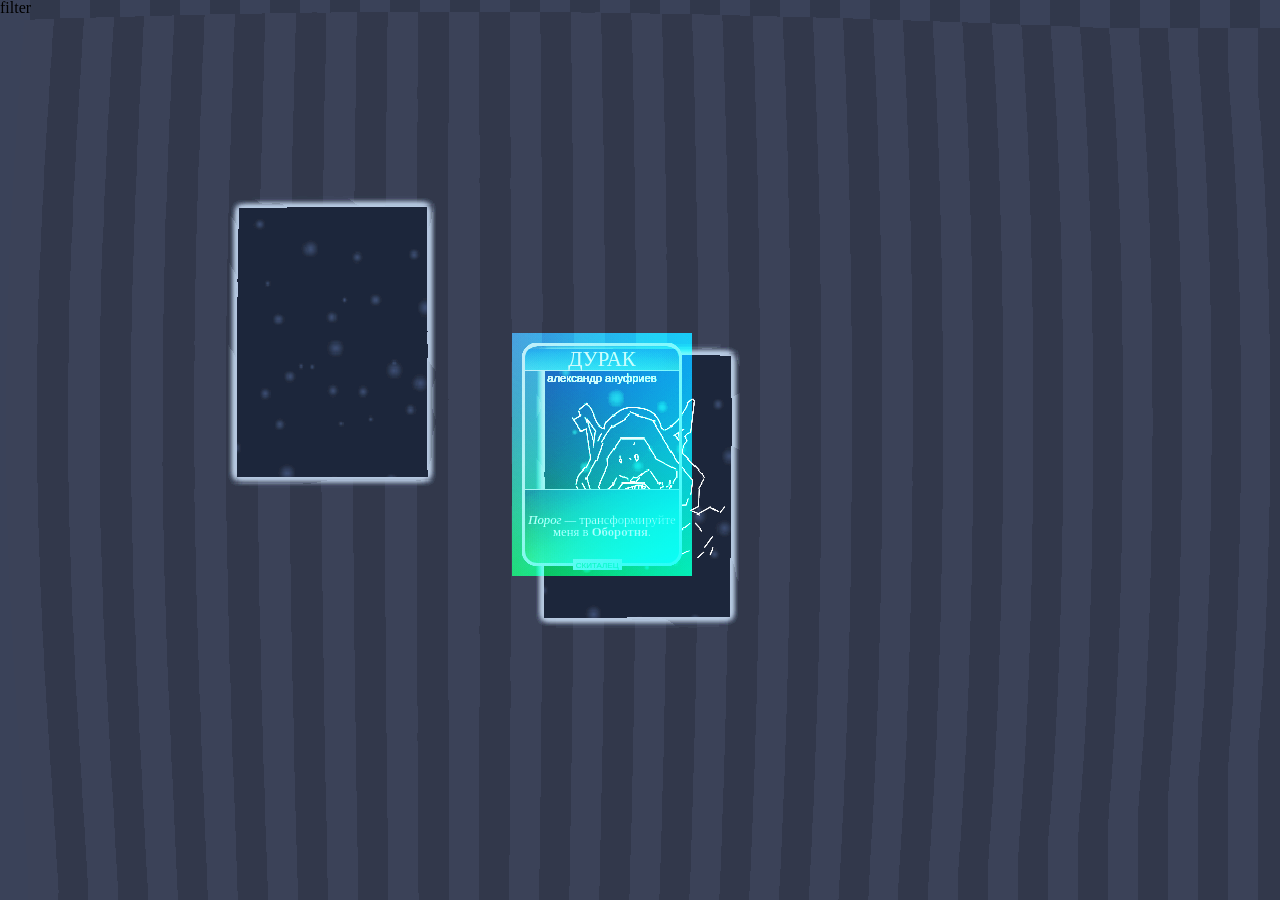
<file: public/poker/index.html>
<!doctype html>
<html lang="ru">
  <head>
    <meta charset="UTF-8" />
    <meta name="viewport" content="width=device-width, initial-scale=1.0" />
    <title>Cultist Cards</title>
    <link rel="stylesheet" href="../src/reset.css" />
    <link rel="stylesheet" href="style.css" />
    <script src="https://ajax.googleapis.com/ajax/libs/jquery/3.7.1/jquery.min.js"></script>
    <script src="custom_elements.js"></script>
    <script src="script.js"></script>
  </head>
  <body>
    <game-zone zone="deck">
      <game-card foil face-down>
        <border-container>
          <figure class="card-title">
            <h1 class="card-title-main">Дурак</h1>
            <figcaption>
              <span class="card-title-second"> Александр Ануфриев </span>
            </figcaption>
          </figure>
          <div class="card-description">
            <div class="card-stats">
              <meter class="fear" max="10" value="5"></meter>
              <meter class="love" max="10" value="2"></meter>
              <meter class="woe" max="10" value="6"></meter>
            </div>
            <div class="card-text">
              <p class="card-ability-paragraph">
                <i>Порог —</i> трансформируйте меня в <b>Оборотня</b>.
              </p>
            </div>
          </div>
        </border-container>
        <span class="card-type"> Скиталец </span>
        <img class="card-image" src="assets/cards/art/alexandr.png" alt="" />
      </game-card>
      <game-card foil face-down>
        <border-container>
          <figure class="card-title">
            <h1 class="card-title-main">Дурак</h1>
            <figcaption>
              <span class="card-title-second"> Александр Ануфриев </span>
            </figcaption>
          </figure>
          <div class="card-description">
            <div class="card-stats">
              <meter class="fear" max="10" value="5"></meter>
              <meter class="love" max="10" value="2"></meter>
              <meter class="woe" max="10" value="6"></meter>
            </div>
            <div class="card-text">
              <p class="card-ability-paragraph">
                <i>Порог —</i> трансформируйте меня в <b>Оборотня</b>.
              </p>
            </div>
          </div>
        </border-container>
        <span class="card-type"> Скиталец </span>
        <img class="card-image" src="assets/cards/art/alexandr.png" alt="" />
      </game-card>
      <game-card foil face-down>
        <border-container>
          <figure class="card-title">
            <h1 class="card-title-main">Дурак</h1>
            <figcaption>
              <span class="card-title-second"> Александр Ануфриев </span>
            </figcaption>
          </figure>
          <div class="card-description">
            <div class="card-stats">
              <meter class="fear" max="10" value="5"></meter>
              <meter class="love" max="10" value="2"></meter>
              <meter class="woe" max="10" value="6"></meter>
            </div>
            <div class="card-text">
              <p class="card-ability-paragraph">
                <i>Порог —</i> трансформируйте меня в <b>Оборотня</b>.
              </p>
            </div>
          </div>
        </border-container>
        <span class="card-type"> Скиталец </span>
        <img class="card-image" src="assets/cards/art/alexandr.png" alt="" />
      </game-card>
      <game-card foil face-down>
        <border-container>
          <figure class="card-title">
            <h1 class="card-title-main">Дурак</h1>
            <figcaption>
              <span class="card-title-second"> Александр Ануфриев </span>
            </figcaption>
          </figure>
          <div class="card-description">
            <div class="card-stats">
              <meter class="fear" max="10" value="5"></meter>
              <meter class="love" max="10" value="2"></meter>
              <meter class="woe" max="10" value="6"></meter>
            </div>
            <div class="card-text">
              <p class="card-ability-paragraph">
                <i>Порог —</i> трансформируйте меня в <b>Оборотня</b>.
              </p>
            </div>
          </div>
        </border-container>
        <span class="card-type"> Скиталец </span>
        <img class="card-image" src="assets/cards/art/alexandr.png" alt="" />
      </game-card>
      <game-card foil face-down>
        <border-container>
          <figure class="card-title">
            <h1 class="card-title-main">Дурак</h1>
            <figcaption>
              <span class="card-title-second"> Александр Ануфриев </span>
            </figcaption>
          </figure>
          <div class="card-description">
            <div class="card-stats">
              <meter class="fear" max="10" value="5"></meter>
              <meter class="love" max="10" value="2"></meter>
              <meter class="woe" max="10" value="6"></meter>
            </div>
            <div class="card-text">
              <p class="card-ability-paragraph">
                <i>Порог —</i> трансформируйте меня в <b>Оборотня</b>.
              </p>
            </div>
          </div>
        </border-container>
        <span class="card-type"> Скиталец </span>
        <img class="card-image" src="assets/cards/art/alexandr.png" alt="" />
      </game-card>
      <game-card foil face-down>
        <border-container>
          <figure class="card-title">
            <h1 class="card-title-main">Дурак</h1>
            <figcaption>
              <span class="card-title-second"> Александр Ануфриев </span>
            </figcaption>
          </figure>
          <div class="card-description">
            <div class="card-stats">
              <meter class="fear" max="10" value="5"></meter>
              <meter class="love" max="10" value="2"></meter>
              <meter class="woe" max="10" value="6"></meter>
            </div>
            <div class="card-text">
              <p class="card-ability-paragraph">
                <i>Порог —</i> трансформируйте меня в <b>Оборотня</b>.
              </p>
            </div>
          </div>
        </border-container>
        <span class="card-type"> Скиталец </span>
        <img class="card-image" src="assets/cards/art/alexandr.png" alt="" />
      </game-card>
      <game-card foil face-down>
        <border-container>
          <figure class="card-title">
            <h1 class="card-title-main">Дурак</h1>
            <figcaption>
              <span class="card-title-second"> Александр Ануфриев </span>
            </figcaption>
          </figure>
          <div class="card-description">
            <div class="card-stats">
              <meter class="fear" max="10" value="5"></meter>
              <meter class="love" max="10" value="2"></meter>
              <meter class="woe" max="10" value="6"></meter>
            </div>
            <div class="card-text">
              <p class="card-ability-paragraph">
                <i>Порог —</i> трансформируйте меня в <b>Оборотня</b>.
              </p>
            </div>
          </div>
        </border-container>
        <span class="card-type"> Скиталец </span>
        <img class="card-image" src="assets/cards/art/alexandr.png" alt="" />
      </game-card>
    </game-zone>

    <game-zone zone="hand">
      <game-card foil>
        <border-container>
          <figure class="card-title">
            <h1 class="card-title-main">Дурак</h1>
            <figcaption>
              <span class="card-title-second"> Александр Ануфриев </span>
            </figcaption>
          </figure>
          <div class="card-description">
            <div class="card-stats">
              <meter class="fear" max="10" value="5"></meter>
              <meter class="love" max="10" value="2"></meter>
              <meter class="woe" max="10" value="6"></meter>
            </div>
            <div class="card-text">
              <p class="card-ability-paragraph">
                <i>Порог —</i> трансформируйте меня в <b>Оборотня</b>.
              </p>
            </div>
          </div>
        </border-container>
        <span class="card-type"> Скиталец </span>
        <img class="card-image" src="assets/cards/art/alexandr.png" alt="" />
      </game-card>
      <game-card foil>
        <border-container>
          <figure class="card-title">
            <h1 class="card-title-main">Дурак</h1>
            <figcaption>
              <span class="card-title-second"> Александр Ануфриев </span>
            </figcaption>
          </figure>
          <div class="card-description">
            <div class="card-stats">
              <meter class="fear" max="10" value="5"></meter>
              <meter class="love" max="10" value="2"></meter>
              <meter class="woe" max="10" value="6"></meter>
            </div>
            <div class="card-text">
              <p class="card-ability-paragraph">
                <i>Порог —</i> трансформируйте меня в <b>Оборотня</b>.
              </p>
            </div>
          </div>
        </border-container>
        <span class="card-type"> Скиталец </span>
        <img class="card-image" src="assets/cards/art/alexandr.png" alt="" />
      </game-card>
      <game-card>
        <border-container>
          <figure class="card-title">
            <h1 class="card-title-main">Дурак</h1>
            <figcaption>
              <span class="card-title-second"> Александр Ануфриев </span>
            </figcaption>
          </figure>
          <div class="card-description">
            <div class="card-stats">
              <meter class="fear" max="10" value="5"></meter>
              <meter class="love" max="10" value="2"></meter>
              <meter class="woe" max="10" value="6"></meter>
            </div>
            <div class="card-text">
              <p class="card-ability-paragraph">
                <i>Порог —</i> трансформируйте меня в <b>Оборотня</b>.
              </p>
            </div>
          </div>
        </border-container>
        <span class="card-type"> Скиталец </span>
        <img class="card-image" src="assets/cards/art/alexandr.png" alt="" />
      </game-card>
      <game-card>
        <border-container>
          <figure class="card-title">
            <h1 class="card-title-main">Дурак</h1>
            <figcaption>
              <span class="card-title-second"> Александр Ануфриев </span>
            </figcaption>
          </figure>
          <div class="card-description">
            <div class="card-stats">
              <meter class="fear" max="10" value="5"></meter>
              <meter class="love" max="10" value="2"></meter>
              <meter class="woe" max="10" value="6"></meter>
            </div>
            <div class="card-text">
              <p class="card-ability-paragraph">
                <i>Порог —</i> трансформируйте меня в <b>Оборотня</b>.
              </p>
            </div>
          </div>
        </border-container>
        <span class="card-type"> Скиталец </span>
        <img class="card-image" src="assets/cards/art/alexandr.png" alt="" />
      </game-card>
      <game-card foil>
        <border-container>
          <figure class="card-title">
            <h1 class="card-title-main">Дурак</h1>
            <figcaption>
              <span class="card-title-second"> Александр Ануфриев </span>
            </figcaption>
          </figure>
          <div class="card-description">
            <div class="card-stats">
              <meter class="fear" max="10" value="5"></meter>
              <meter class="love" max="10" value="2"></meter>
              <meter class="woe" max="10" value="6"></meter>
            </div>
            <div class="card-text">
              <p class="card-ability-paragraph">
                <i>Порог —</i> трансформируйте меня в <b>Оборотня</b>.
              </p>
            </div>
          </div>
        </border-container>
        <span class="card-type"> Скиталец </span>
        <img class="card-image" src="assets/cards/art/alexandr.png" alt="" />
      </game-card>
      <game-card>
        <border-container>
          <figure class="card-title">
            <h1 class="card-title-main">Дурак</h1>
            <figcaption>
              <span class="card-title-second"> Александр Ануфриев </span>
            </figcaption>
          </figure>
          <div class="card-description">
            <div class="card-stats">
              <meter class="fear" max="10" value="5"></meter>
              <meter class="love" max="10" value="2"></meter>
              <meter class="woe" max="10" value="6"></meter>
            </div>
            <div class="card-text">
              <p class="card-ability-paragraph">
                <i>Порог —</i> трансформируйте меня в <b>Оборотня</b>.
              </p>
            </div>
          </div>
        </border-container>
        <span class="card-type"> Скиталец </span>
        <img class="card-image" src="assets/cards/art/alexandr.png" alt="" />
      </game-card>
      <game-card foil>
        <border-container>
          <figure class="card-title">
            <h1 class="card-title-main">Дурак</h1>
            <figcaption>
              <span class="card-title-second"> Александр Ануфриев </span>
            </figcaption>
          </figure>
          <div class="card-description">
            <div class="card-stats">
              <meter class="fear" max="10" value="5"></meter>
              <meter class="love" max="10" value="2"></meter>
              <meter class="woe" max="10" value="6"></meter>
            </div>
            <div class="card-text">
              <p class="card-ability-paragraph">
                <i>Порог —</i> трансформируйте меня в <b>Оборотня</b>.
              </p>
            </div>
          </div>
        </border-container>
        <span class="card-type"> Скиталец </span>
        <img class="card-image" src="assets/cards/art/alexandr.png" alt="" />
      </game-card>
      <game-card>
        <border-container>
          <figure class="card-title">
            <h1 class="card-title-main">Дурак</h1>
            <figcaption>
              <span class="card-title-second"> Александр Ануфриев </span>
            </figcaption>
          </figure>
          <div class="card-description">
            <div class="card-stats">
              <meter class="fear" max="10" value="5"></meter>
              <meter class="love" max="10" value="2"></meter>
              <meter class="woe" max="10" value="6"></meter>
            </div>
            <div class="card-text">
              <p class="card-ability-paragraph">
                <i>Порог —</i> трансформируйте меня в <b>Оборотня</b>.
              </p>
            </div>
          </div>
        </border-container>
        <span class="card-type"> Скиталец </span>
        <img class="card-image" src="assets/cards/art/alexandr.png" alt="" />
      </game-card>
    </game-zone>
  </body>
</html>
</file>
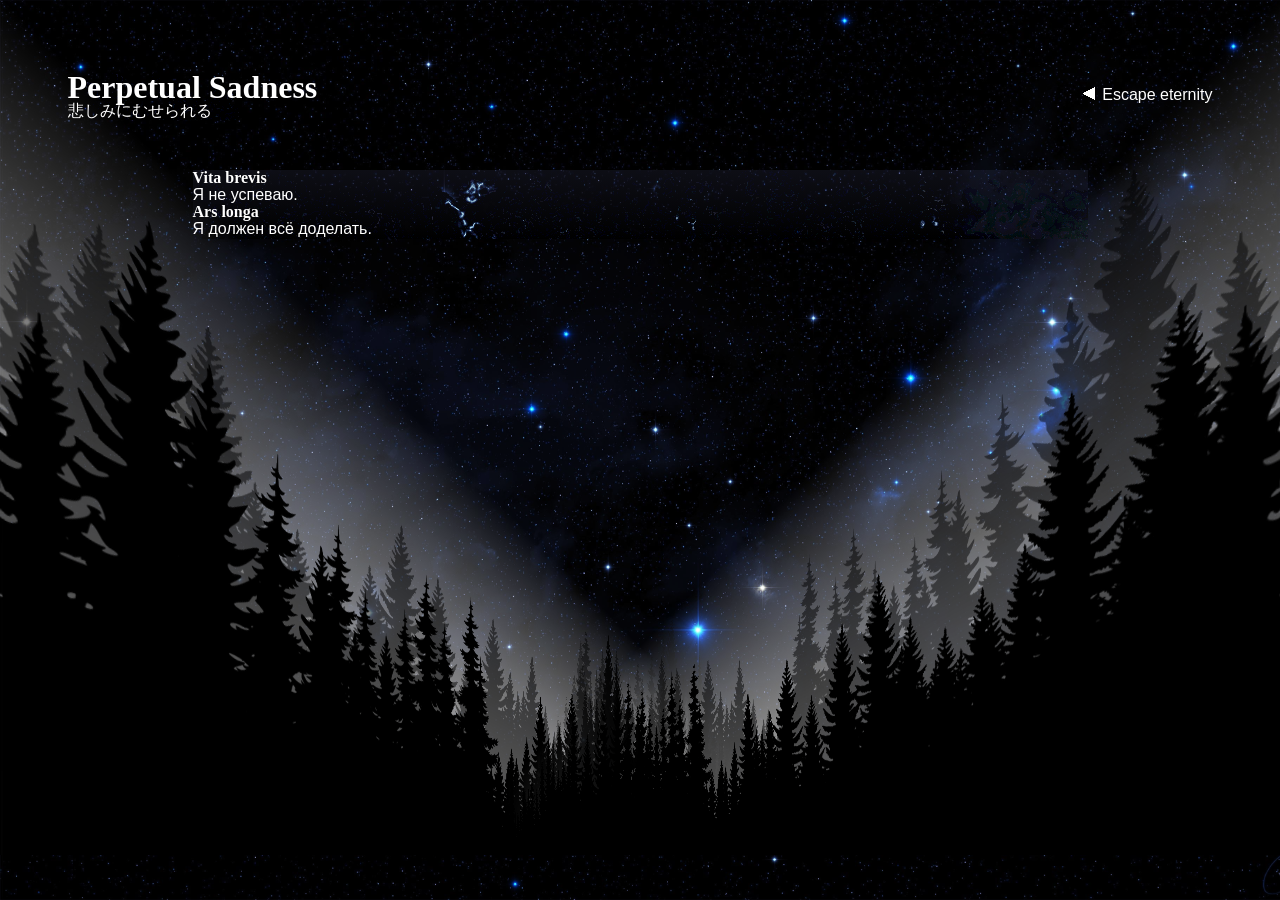
<file: public/perpetual-sadness.html>
<!doctype html>
<html lang="en">
  <head>
    <meta charset="UTF-8" />
    <meta name="viewport" content="width=device-width, initial-scale=1.0" />
    <title>Document</title>

    <link rel="stylesheet" href="styles/reset.css" />
    <link rel="stylesheet" href="styles/style.css" />
    <link rel="stylesheet" href="styles/perpetual.css" />
    <link rel="stylesheet" href="styles/mainpage.css" />
    <script src="https://ajax.googleapis.com/ajax/libs/jquery/3.7.1/jquery.min.js"></script>
    <script src="scripts/main.js"></script>
  </head>

  <body>
    <div class="forest" id="left"></div>
    <div class="forest" id="right"></div>

    <header>
      <figure>
        <h1>Perpetual Sadness</h1>
        <figcaption>
          <p>悲しみにむせられる</p>
        </figcaption>
      </figure>
      <a href="index.html"> ⯇ Escape eternity </a>
    </header>
    <main>
      <article class="glass">
        <section>
          <h1>Vita brevis</h1>
          <p>Я не успеваю.</p>
          <h2>Ars longa</h2>
          <p>Я должен всё доделать.</p>
        </section>
      </article>
    </main>

    <svg
      width="1000"
      height="500"
      style="position: absolute; visibility: hidden; pointer-events: none"
    >
      <!-- Define the filter -->
      <defs>
        <filter
          id="psychedelic-sharp"
          x="-50%"
          y="-50%"
          width="200%"
          height="200%"
        >
          <feTile in="SourceGraphic" result="tiled" />
          <feGaussianBlur
            in="tiled"
            stdDeviation="1"
            result="slightly-blurred"
          />
          <feTurbulence
            baseFrequency="0.03"
            numOctaves="3"
            seed="42"
            result="turbulence"
          />
          <feDisplacementMap
            in="slightly-blurred"
            in2="turbulence"
            scale="100"
            xChannelSelector="R"
            yChannelSelector="G"
            result="displaced"
          />
          <feColorMatrix in="displaced" type="screen" values="2" />
        </filter>
      </defs>
    </svg>
  </body>
</html>
</file>
<file: public/poker/style.css>
*, ::before, ::after {
    box-sizing: border-box;
}

i, em {
    font-style: italic;
}

b {
    font-weight: bold;
}


:root{
    --font-base: Cambria, Georgia, 'Times New Roman', serif;
    --font-card-title: Merriweather, 'Certa Serif', serif;
    --font-card-text: Vollkorn, 'Palatino Linotype', serif;
    --font-card-detail: 'Certa Sans', sans-serif;
    font-family: var(--font-base);

    --card-perspective: 800px;
    --card-size: 1;
    --card-width-base: 180px;
    --card-heigt-base: calc(var(--card-width-base) * 1.35 );
    --card-width: calc(var(--card-width-base) * var(--card-size));
    --card-heigt: calc(var(--card-heigt-base) * var(--card-size));
    --card-width-inner: calc( var(--card-width) - (var(--card-border-margin) * 2));
    --card-height-inner: calc( var(--card-heigt) - (var(--card-border-margin) * 2));

    --card-color: #1f283b;
    --card-color-detail: #b8cae2;
    --card-color-type: color-mix(in oklab,
        var(--card-color-detail),
        black
    );
    --card-color-text: #ddebee;

    --card-border-margin: 10px;
    --card-border-padding: 3px;
    --card-border-size: 3px;
    --card-border-color: var(--card-color-detail);
    --card-border-radius: 15px;

    --card-text-align: center;
    --card-title-align: var(--card-text-align);
    --card-textbox-align: var(--card-text-align);
    --card-text-size-base: 14px;
    --card-text-size: calc(var(--card-text-size-base) * var(--card-size));
    --card-title-size: calc(var(--card-text-size) * 1.5);
    --card-textbox-text-size: calc(var(--card-text-size) / 1.1);
    --card-text-small: calc(var(--card-text-size) / 1.25);
    --card-text-color: var(--card-color-detail);

    --card-textbox-height: calc(var(--card-height-inner) / 3);
    --card-textbox-padding: 4px;
    --card-type-height: var(--card-text-small);

}

body {
    width: 100vw;
    height: 100vh;
    overflow: hidden;

    background-color: #31384b;
    --clr: #3a4259;
    background-image: repeating-linear-gradient(90deg, var(--clr) 15px, var(--clr) 30px, transparent 30px, transparent 60px, var(--clr) 60px, var(--clr) 75px);
    
    &::before{
        content: "filter";
        display: block;
        width: 100vw;
        height: 100vh;
        position: fixed;
        
        backdrop-filter: url(assets/filters.svg#TvScreenFilter);
        z-index: 2;
        pointer-events: none;

    }
}

/* += Zones =+ */

game-zone{
    position: relative;


    &[zone="deck"] {
        --card-gap: 3px;

        display: flex;
        flex-flow: column nowrap;
        left: 220px;
        top: 200px;

        & > game-card{
            position: absolute;
            top: calc(sibling-index() * var(--card-gap) * -1);
            left: calc(sibling-index() * var(--card-gap) * 0.1);
            
            z-index: calc(sibling-index() + 1);
            
            --total: sibling-count();
            --indx: sibling-index();
            --apply: calc((var(--indx) / var(--total)) - 1);

            &:nth-child(3n + 1)  {
                transform: rotateZ(calc(7deg * var(--apply)));
            }
            &:nth-child(5n + 1)  {
                transform: rotateZ(calc(-5deg * var(--apply)));

            }
            &:nth-child(7n + 1)  {
                transform: rotateZ(calc(-7deg * var(--apply)));

            }
            &:nth-child(11n + 1) {
                transform: rotateZ(calc(5deg * var(--apply)));

            }
            
        }
    }

    &[zone="hand"] {
        --fan-radius: 300px;
        --card-rotation: 100deg;
        
        position: relative;
        display: flex;
        margin-top: 45%;
        margin-left: 40%;

        & > game-card {
          --total: sibling-count();
          --indx: sibling-index();
          --center-card-indx: calc((var(--total) + 1) / 2);
          
          --pos: calc((var(--indx) - var(--center-card-indx)) / var(--total));
          --rotate: calc(var(--pos) * var(--card-rotation));
          
          --angle: calc(var(--rotate) * (pi / 180));
          --x-pos: calc(sin(var(--angle)) * var(--fan-radius));
          
          transform: 
            translateX(var(--x-pos))
            rotateZ(var(--rotate));
          transform-origin: center bottom;
          
          position: absolute;
          bottom: 0;
          z-index: var(--idx);
          transition: transform 0.3s ease;
        }
      }
}



/* += Cards =+ */

game-card {
    --rotateX: 0deg;
    --rotateY: 0deg;
    --translateZ: 0px;
    transform: 
        perspective(var(--card-perspective)) 
        rotateX(var(--rotateX)) 
        rotateY(var(--rotateY))
        translateZ(var(--translateZ))
    ;



    display: flex;
    overflow: hidden;
    width: var(--card-width);
    height: var(--card-heigt);
    position: relative;

    text-align: var(--card-text-align);
    font-family: var(--font-card-text);
    font-size: var(--card-text-size);
    color: var(--card-color-text);

    background-image: url(assets/cards/stars.png);
    background-blend-mode: overlay;
    background-color: var(--card-color);

    box-shadow: 0px 0px 7px 0px var(--card-color-detail);

    border-container {
        z-index: 2;
        display: flex;
        flex-flow: column nowrap;
        position: relative;
        align-items: center;
        justify-content: space-between;

        width: var(--card-width-inner);
        height: var(--card-height-inner);
        margin: var(--card-border-margin);
        padding: var(--card-border-padding);

        border: solid var(--card-border-color) var(--card-border-size);
        corner-shape: scoop;
        border-radius: var(--card-border-radius);
        overflow: hidden;

        .card-title{
            z-index: 2;
            text-align: var(--card-title-align);
            width: var(--card-width-inner);

            .card-title-main {
                font-size: var(--card-title-size);
                font-family: var(--font-card-title);
                text-transform: uppercase;
                border-block-end: var(--card-border-color) calc(var(--card-border-size) / 2) solid;

                background-image: linear-gradient(-183deg, #0b175387, transparent), linear-gradient(-218deg, #4082d15e, transparent), linear-gradient(-152deg, #633d226e, transparent), linear-gradient(-318deg, #69c8ff57, transparent);
                border-block-start: var(--card-border-color) var(--textbox-border-size) solid;
                width: 100%;
            }

            .card-title-second {
                font-size: var(--card-text-small);
                font-family: var(--font-card-detail);
                text-transform: lowercase;
                width: 100%;
            }
        }

        .card-description {
            z-index: 3;
            margin-block-start: auto;
            text-align: var(--card-textbox-align);
            font-size: var(--card-text-size);
            font-family: var(--font-card-text);

            width: var(--card-width-inner);
            height: var(--card-textbox-height);
            margin-block-end: -3px;
            --meter-height: 0px;

            .card-stats {
                --stats-number: 3;
                --stats-width: var(--card-width-inner);

                display: flex;
                flex-flow: row nowrap;
                width: var(--stats-width);

                meter{
                    width: round(down, calc(var(--stats-width) / var(--stats-number)), 1px);
                    -webkit-appearance: none;
                    height: var(--meter-height);

                    &::-webkit-meter-bar{
                        height: var(--meter-height);
                    }
                }

                .fear {
                    
                }

                .love {
                    
                }

                .woe {
                    
                }

            }

            .card-text {
                --textbox-border-size: calc(var(--card-border-size) / 2);
                font-size: var(--card-textbox-text-size);

                --first-clr: ;
                --second-clr: ;
                --third-clr: ;
                --fourth-clr: ;
                background-image: linear-gradient(183deg, #0b175387, transparent), linear-gradient(218deg, #4082d15e, transparent), linear-gradient(152deg, #633d226e, transparent), linear-gradient(318deg, #69c8ff57, transparent);
                border-block-start: var(--card-border-color) var(--textbox-border-size) solid;

                height: calc(var(--card-textbox-height) - var(--meter-height));
                display: flex;
                flex-flow: column nowrap;
                justify-content: space-around;
                align-items: center;
                
                padding-inline: var(--card-textbox-padding);
                padding-block: calc(var(--card-textbox-padding) / 2 - var(--textbox-border-size));

                .card-ability-paragraph {
                    margin-inline: auto;
                    margin-block: auto;
                    height: fit-content;
                    word-wrap: break-word;
                    word-break: normal;
                    hyphens: auto;
                }
            }
        }

    
    }
    
    
    .card-type {
        z-index: 4;
        text-align: center;
        font-size: var(--card-text-small);
        font-family: var(--font-card-detail);
        height: var(--card-type-height);
        line-height: calc(var(--card-type-height) / 2);
        display: block;
        color: var(--card-color-type);

        padding: var(--typeline-padding);
        background-color: var(--card-border-color);
        font-variant: small-caps;
        text-transform: lowercase;

        

        --typeline-padding: 3px;
        --position-bottom: calc( var(--card-border-margin) * 0.6 );
        --position-left: calc( var(--card-heigt) / 4 );
        position: absolute;
        bottom: var(--position-bottom);
        left: var(--position-left);
    }

    .card-image {
        display: block;
        position: absolute;
        width: var(--card-width);
        height: var(--card-heigt);
        mix-blend-mode: normal;

        z-index: 1;
        
    }


    --card-edition: none;
    --card-ed-foreground: none;
    --card-ed-fg-size-x: 150%;
    --card-ed-fg-size-y: 150%;
    --card-ed-fg-pos-x: 100%;
    --card-ed-fg-pos-y: 100%;

    &::before{
        content: "foil";
        font-size: 0;
        display: block;
        width: 100%;
        height: 100%;
        position: absolute;
        z-index: 10;

        background-image: var(--card-ed-foreground);
        background-size: var(--card-ed-fg-size-x) var(--card-ed-fg-size-y);
        background-position: var(--card-ed-fg-pos-x) var(--card-ed-fg-pos-y);
        mix-blend-mode: overlay;

        
        transition: 0.1s;
        

    }
    &:hover{
        cursor: grab;
        --card-color-detail: rgb(248, 187, 108);
        --card-border-color: var(--card-color-detail);
        
        --card-color: #312821;
        --card-color-type: color-mix(in oklab,
            var(--card-color-detail),
            black
        );
        --card-color-text: #fcf2d9;
    }


    &:not([face-down]){
        /* Card Editions */
        &[foil] {
            --card-edition: foil;
            --card-ed-foreground: linear-gradient(217deg, #60bfff, transparent), linear-gradient(127deg, #fd4b4b, transparent), linear-gradient(336deg, #38ec7d, transparent);
            --card-ed-fg-size-x: 200%;
            --card-ed-fg-size-y: 200%;
        }
    }

    &[face-down] {
        > * {visibility: hidden;}
    }
}
</file>
<file: public/styles/style.css>
@import url("reset.css");
@import url("https://fonts.cdnfonts.com/css/certa-sans");
@import url(https://db.onlinewebfonts.com/c/7cd0349574373d9bf4f57f07d895f63d?family=Certa+Serif);

* {
  box-sizing: border-box;
  font-size: clamp(var(--min-text-size), 1em, var(--max-text-size));
}

:root {
  --setting-reduced-transparency: false;

  --clr-accent: #f36273;
  --clr-main: #f7e293;
  --clr-comp: #1dbee8;
  --clr-aux: #fdb078;
  --clr-tool: #00a289;
  --clr-text: #0a0a0a;

  --body-bg-img: url(../assets/background.jpg);
  --bg-plain-color: #fff9d2;

  --font-regular-sans:
    "Certa Sans", "SCE-PS3 Rodin LATIN", "Bleeker Rus (Fixed)",
    "PF DinText Pro", Helvetica, Arial, sans-serif;
  --font-regular-serif:
    "Tagesschrift Cyrillic", "VC Honey", "Book Antiqua", "Times New Roman",
    serif;
  --font-heading-sans: "SCE-PS3 Rodin LATIN", sans-serif;
  --font-heading-serif: "Certa Serif", "Academy.kz", serif;
  --font-heading-small: "ClickClack (RUS BY hidsky41)", sans-serif;
  --font-fancy: "Monotype Corsiva", "Palatino Linotype", "Constantia", cursive;

  /*
    background-color: rgb(22, 22, 22);
    color: #eaeaea;
    */

  --vp-width: 100dvw;
  width: var(--vp-width);
  max-width: 100%;
  min-height: 100vh;

  --body-width: 100%;
  --body-padding: 45px;

  --body-padding-block: calc(
    var(--body-padding, 25px) * var(--body-padding-mult, 1)
  );
  --body-padding-inline: calc(
    var(--body-padding, 25px) * var(--body-padding-mult, 1) * 1.5
  );

  --basic-hf-heigt: 100px;
  --header-height: var(--basic-hf-heigt);
  --footer-height: calc(var(--basic-hf-heigt) + 75px);

  --aside-width: 280px;
  --aside-height: 250px;

  --max-text-size: 128px;
  --min-text-size: 6px;

  --main-sect-padding: 15px;
  --main-margin-base: 25px;
  --main-gap: calc(var(--main-margin-base) / 1.05);

  --p-max-width: 65ch;

  --timeline-gap: 13px;
  --timeline-links-gap-base: 6px;
  --timeline-links-gap-inline: var(--timeline-links-gap-base);
  --timeline-links-gap-block: calc(var(--timeline-links-gap-base) * 1.2);

  --frosted-glass: url('data:image/svg+xml,%3Csvg xmlns="http://www.w3.org/2000/svg" width="16384" height="16384" aria-hidden="true" class="svg-filter" hidden=""%3E%3Cfilter id="filter-frosted-glass" color-interpolation-filters="linearRGB" filterUnits="objectBoundingBox" primitiveUnits="userSpaceOnUse"%3E%3CfeTurbulence type="turbulence" baseFrequency="0.056 0.09" numOctaves="3" seed="10" stitchTiles="stitch" x="0%25" y="0%25" width="120%25" height="120%25" result="turbulence"%3E%3C/feTurbulence%3E%3CfeTurbulence type="turbulence" baseFrequency="0.06 0.119" numOctaves="2" seed="7" stitchTiles="stitch" x="0%25" y="0%25" width="100%25" height="100%25" result="turbulence1"%3E%3C/feTurbulence%3E%3CfeDisplacementMap in="turbulence1" in2="turbulence" scale="25" xChannelSelector="R" yChannelSelector="B" x="0%25" y="0%25" width="100%25" height="100%25" result="displacementMap"%3E%3C/feDisplacementMap%3E%3CfeDisplacementMap in="SourceGraphic" in2="displacementMap" scale="12" xChannelSelector="R" yChannelSelector="G" x="0%25" y="0%25" width="100%25" height="100%25" result="displacementMap1"%3E%3C/feDisplacementMap%3E%3CfeDisplacementMap in="displacementMap" in2="displacementMap1" scale="15" xChannelSelector="B" yChannelSelector="R" x="0%25" y="0%25" width="100%25" height="100%25" result="displacementMap2"%3E%3C/feDisplacementMap%3E%3CfeDisplacementMap in="SourceGraphic" in2="displacementMap2" scale="20" xChannelSelector="B" yChannelSelector="B" x="0%25" y="0%25" width="100%25" height="100%25" result="displacementMap3"%3E%3C/feDisplacementMap%3E%3C/filter%3E%3C/svg%3E#filter-frosted-glass');
}

/* Mobile */
@media (max-aspect-ratio: 3/4) or ((min-aspect-ratio: 3/4) and (max-aspect-ratio: 1/1)) {
  :root {
    --mobile: true;
    --desktop: false;
    --widescreen: false;

    --body-template-areas: "HEAD" "MAIN" "ASIDE" "FOOT";
    --timeline-flow: row nowrap;
    --timeline-overflow-x: scroll;
    --body-padding-mult: 0;

    /* FIX: Changed fixed heights to auto so the grid expands when header wraps */
    --body-template-rows: auto minmax(0, 1fr) var(--aside-height) auto;
    --body-template-columns: 1fr;

    --main-width: calc(var(--vp-width) - (var(--body-padding-inline) * 2));
    /* FIX: Changed to auto to prevent calc() errors when header-height is auto */
    --main-height: auto;

    --main-margin-base: 0px;
    --main-margin-block: var(--main-margin-base);
    --main-margin-inline: calc(var(--main-margin-base) * 5);

    --aside-negative-margin: 0;
  }

  /* FIX: Prevent horizontal overflow by allowing header and nav to wrap */
  header {
    flex-flow: row wrap !important;
    justify-content: center !important;
    gap: 1rem;
  }

  header > a {
    width: 100%;
    text-align: center;
    justify-content: center;
  }

  header nav {
    width: 100% !important;
    margin-inline: 0 !important;
  }

  header nav > ul {
    flex-flow: row wrap !important;
    justify-content: center !important;
    gap: 0.5rem;
  }

  header nav > ul li {
    /* Remove rotation on mobile to prevent overlap and save vertical space */
    transform: none !important;
    margin: 0;
  }
}

/* Desktop */
@media ((min-aspect-ratio: 1/1) and (max-aspect-ratio: 4/3)) or (min-aspect-ratio: 4/3) {
  :root {
    --mobile: false;
    --desktop: true;
    --widescreen: false;

    --body-template-areas: "HEAD ASIDE" "MAIN ASIDE" "MAIN FOOT";
    --timeline-flow: column nowrap;
    --timeline-overflow-x: unset;
    --body-padding-mult: 1;
    --body-template-rows: var(--header-height)
      minmax(var(--main-height), max-content) var(--footer-height);
    --body-template-columns: var(--main-width) var(--aside-width);

    --aside-height: 100vh;
    --main-width: calc(
      var(--vp-width) - (var(--body-padding-inline) * 2) - var(--aside-width)
    );
    --main-height: calc(
      100dvh - var(--header-height) - var(--body-padding-block) -
        var(--footer-height)
    );

    --main-margin-block: var(--main-margin-base);
    --main-margin-inline: calc(var(--main-margin-base) * 5);
  }

  /* Ultra-wide */
  @media (min-width: 2048px) {
    :root {
      --widescreen: true;

      --body-width: 2048px;
      --margin-inline: auto;
      --body-padding-mult: 0;

      --main-width: calc(
        var(--body-width) - (var(--body-padding-inline) * 2) -
          var(--aside-width)
      );
    }
  }
}

/* =========================================
   Layout adjustments when <aside> is absent
   ========================================= */

/* Base fallback for no aside */
body:not(:has(aside)) {
  --body-template-areas: "HEAD" "MAIN" "FOOT";
  --body-template-rows: auto 1fr auto;
  --body-template-columns: 1fr;
}

/* Mobile without aside */
@media (max-aspect-ratio: 3/4) or ((min-aspect-ratio: 3/4) and (max-aspect-ratio: 1/1)) {
  body:not(:has(aside)) {
    --body-template-areas: "HEAD" "MAIN" "FOOT";
    --body-template-rows: auto 1fr auto;
    --body-template-columns: 1fr;
  }
}

/* Desktop without aside */
@media ((min-aspect-ratio: 1/1) and (max-aspect-ratio: 4/3)) or (min-aspect-ratio: 4/3) {
  body:not(:has(aside)) {
    --body-template-areas: "HEAD" "MAIN" "FOOT";
    --body-template-rows: var(--header-height) 1fr var(--footer-height);
    --body-template-columns: 1fr;
  }
}

/* Ultra-wide without aside */
@media (min-width: 2048px) {
  body:not(:has(aside)) {
    --body-template-columns: 1fr;
  }
}

body {
  display: grid;
  grid-template-areas: var(--body-template-areas);
  grid-template-rows: var(--body-template-rows);
  grid-template-columns: var(--body-template-columns);
  justify-content: space-between;

  height: 100%;
  min-height: calc(100vh - var(--body-padding-block) * 1);
  width: var(--body-width);
  max-width: var(--vp-width);
  margin-inline: var(--margin-inline, none);

  padding-block-start: var(--body-padding-block);
  padding-inline: var(--body-padding-inline);

  position: relative;
  scrollbar-gutter: stable both-edges;

  font-family: var(--font-regular-sans);
  color: var(--clr-text);
}

body::before {
  content: "background here";
  font-size: 0;
  width: 100vw;
  height: 100vh;
  position: fixed;
  display: block;
  z-index: -1;
  background-color: var(--bg-plain-color);
  /* var(--clr-main); */
  background-image: var(--body-bg-img);
  background-blend-mode: hard-light;
  background-size: cover;
  background-repeat: repeat-x;
  top: 0;
  left: 0;
}

header {
  --link-padding-block: 18px;
  --link-padding-inline: 24px;
  --list-gap-width: 1%;

  grid-area: HEAD;

  display: flex;
  flex-flow: row nowrap;
  align-items: center;
  justify-content: space-between;

  nav {
    width: auto;
    margin-inline: auto;

    & > ul {
      display: flex;
      flex-flow: row nowrap;
      row-gap: var(--list-gap-width);

      li {
        --bg-color: var(--clr-main);
        --deg: calc(
          (
              rem(
                  (sibling-index() + var(--header-link-rotation-mod)) * 7919,
                  31
                ) -
                17
            ) *
            1deg
        );

        background-color: var(--bg-color);
        transform: rotateZ(var(--deg));

        mask-image:
          linear-gradient(black, black),
          radial-gradient(
            at 50% 50%,
            black,
            black 15%,
            transparent 20%,
            transparent
          );
        mask-type: alpha;
        mask-composite: exclude;
        mask-size: 45px 45px;
        mask-position: 113%;
        mask-repeat: repeat, no-repeat;

        a {
          display: block;
          padding-block: var(--link-padding-block);
          padding-inline: var(--link-padding-inline);
          padding-inline-end: calc(var(--link-padding-inline) * 1.25);
          color: white;
          text-decoration: none;

          --bg-darker: oklch(
            from var(--bg-color) calc(l - 0.075) calc(c + 0.01) calc(h - 10) / 1
          );
          background-image: linear-gradient(
            270deg,
            var(--bg-darker) 15%,
            transparent 15%,
            transparent
          );
        }

        &:hover {
          --header-link-rotation-mod: calc(
            sin(sibling-index() / 2 * 13) * -1.285
          );
          transition: 10ms 0.1ms;
        }

        &:nth-child(1n) {
          --bg-color: var(--clr-aux);
        }
        &:nth-child(2n + 1) {
          --bg-color: var(--clr-comp);
        }
        &:nth-child(3n) {
          --bg-color: var(--clr-accent);
        }
        &:nth-child(3n + 2) {
          --bg-color: var(--clr-main);
        }
        &:nth-child(5n) {
          --bg-color: var(--clr-tool);
        }
        &:nth-child(7n) {
          --bg-color: oklch(from var(--clr-comp) l c calc(h - 280) / 1);
        }
      }
    }
  }
}

@property --header-link-rotation-mod {
  syntax: "<number>";
  inherits: false;
  initial-value: 1;
}

main {
  grid-area: MAIN;

  display: flex;
  flex-flow: column wrap;

  margin-block: var(--main-margin-block, 25px);
  margin-inline: var(--main-margin-inline, 25px);

  /*
    overflow: hidden;
    */

  article {
    display: flex;
    flex-flow: row wrap;
    align-items: stretch;
    align-content: center;

    justify-content: if(style(--mobile: true): center; else: space-around);
    width: 100%;
    row-gap: var(--main-gap);

    section {
      display: flex;
      flex-flow: column wrap;
      width: fit-content;

      p {
        max-width: var(--p-max-width);
        line-height: 1.15em;
      }
    }
  }
}

aside {
  grid-area: ASIDE;

  display: flex;
  flex-flow: column nowrap;

  min-width: var(--aside-width);
  width: var(--aside-width);
  height: var(--aside-height);
  overflow-y: auto;
  position: fixed;

  margin-block-start: calc(
    var(--body-padding-block) * -1 * var(--aside-negative-margin, 1)
  );
  padding-block-start: calc(
    var(--body-padding-block) * 1 * var(--aside-negative-margin, 1)
  );

  &::-webkit-scrollbar {
    display: none;
  }

  #timeline {
    --timeline-block-height-min: 350px;
    --timeline-block-height-max: 550px;

    & > hgroup {
      text-align: center;
      font-size: calc(var(--max-text-size) / 4);
      width: var(--aside-width);
      color: var(--clr-comp);

      background-image: linear-gradient(
        to top,
        transparent 15px,
        var(--clr-accent) 15px,
        var(--clr-accent) 17px,
        var(--clr-accent) 20px,
        transparent 20px,
        transparent 23px,
        var(--clr-accent) 23px,
        var(--clr-accent) 25px,
        transparent 25px
      );
      text-shadow: 0em 0.1em 0 var(--clr-main);

      p {
        font-size: 0.4em;
        font-family: var(--font-heading-small);
        text-shadow: none;
        color: var(--clr-accent);
      }
    }

    #timeline-blocks {
      display: flex;
      flex-flow: var(--timeline-flow);
      overflow-x: var(--timeline-overflow-x);
      gap: var(--timeline-gap);

      & > li {
        width: 100%;
        max-height: var(--timeline-block-height-max);
        min-height: var(--timeline-block-height-min);

        --color-bg: rgb(152, 239, 245);
        --amount-indx: calc(
          (sibling-count() * 3 / sibling-index()) * sin(sibling-count() * 17) *
            5 * sibling-index()
        );
        background-color: --shift-hue(
          var(--color-bg),
          sibling-index(),
          var(--amount-indx)
        );

        &:nth-child(2n + 1) {
          --color-bg: var(--clr-aux);
          /*rgb(247, 132, 79);*/
        }

        &:nth-child(3n + 1) {
          --color-bg: var(--clr-accent);
          /*rgb(250, 90, 111);*/
        }

        &:nth-child(5n + 1) {
          --color-bg: var(--clr-comp);
          /*rgb(255, 219, 101);*/
        }

        --timeline-block-padding-base: var(--timeline-gap);
        --timeline-block-padding-inline: calc(
          var(--timeline-block-padding-base) * 1
        );
        --timeline-block-padding-block-start: calc(
          var(--timeline-block-padding-base) * 1.25
        );
        --timeline-block-padding-block-end: calc(
          var(--timeline-block-padding-base) * 2
        );
        padding-inline: var(--timeline-block-padding-inline);
        padding-block-start: var(--timeline-block-padding-block-start);
        padding-block-end: var(--timeline-block-padding-block-end);
      }

      hgroup {
        --title-size: 1.25em;
        --p-size: 0.9em;
        text-align: center;
        position: relative;

        h1,
        h2,
        h3,
        h4,
        h5,
        h6 {
          font-size: var(--title-size);
          display: block;
          margin-block-start: calc(-1 * var(--title-size) * 0.6);
        }

        p {
          font-size: var(--p-size);
          display: block;
          text-align: justify;
          text-align-last: center;
          font-family: var(--font-heading-small);
        }
      }

      figure {
        & > a img {
          width: 100%;
        }

        nav {
          margin-block: var(--timeline-links-gap-block);

          ul {
            display: flex;
            flex-flow: row wrap;
            justify-content: space-around;
            align-items: center;
            align-content: center;
            gap: var(--timeline-links-gap-inline)
              var(--timeline-links-gap-block);

            li {
              flex-grow: 1;

              --radius: 15px;
              --default-shadow: color-mix(
                in oklab,
                var(--link-bg-color),
                black
              );
              background-color: var(--link-bg-color, magenta);
              border-radius: var(--radius);
              position: relative;

              --second-color: --shift-hue(
                var(--link-bg-color, magenta),
                146,
                155,
                1
              );
              --shade: color-mix(
                in oklab,
                var(--link-bg-color, magenta),
                rgb(247 53 53) 25%
              );
              background-image:
                linear-gradient(
                  to bottom,
                  rgba(255, 255, 255, 0.7),
                  rgba(255, 255, 255, 0.45) 40%,
                  transparent
                ),
                linear-gradient(277deg, var(--second-color), transparent),
                linear-gradient(to bottom, transparent, var(--shade));

              background-blend-mode: normal, color-burn, normal;

              text-shadow: 0px 1px 2px
                var(--link-shadow-color, var(--default-shadow));
              box-shadow: 0px 1px 2px 0px
                var(--link-shadow-color, var(--default-shadow));

              &::before {
                display: block;
                content: "button-link";
                font-size: 0;
                position: absolute;
                background-image: radial-gradient(
                  at top,
                  rgba(255, 255, 255, 0.582),
                  rgba(255, 255, 255, 0.432) 60%,
                  transparent
                );
                background-size: 90%;
                border-radius: var(--radius);

                --w: 95%;
                --t: calc((100% - var(--h)) / 2);
                --h: 77%;
                --l: calc((100% - var(--w)) / 2);
                width: var(--w);
                height: var(--h);
                top: var(--t);
                left: var(--l);
                mix-blend-mode: screen;
                opacity: 0.8;
                pointer-events: none;

                mask-image: radial-gradient(at 77%, black, transparent);
              }

              a {
                display: block;
                color: var(--link-text-color, white);
                text-decoration: none;
                font-variant: normal;
                text-transform: none;
                text-align: center;
                width: 100%;
                height: 100%;

                padding-inline: 0.6em;
                padding-block: 0.27em;
                font-size: 16px;

                @container timeline-link (max-width: 85px) {
                  font-size: 0px;

                  i {
                    font-size: 16px;
                  }
                }

                @container timeline-link (max-width: 386px) {
                  font-size: 16px;

                  i {
                    font-size: 16px;
                  }
                }
              }
            }
          }
        }
      }
    }
  }

  #aside-projects {
    nav > ul {
      display: flex;
      flex-flow: row wrap;
      width: var(--aside-width);
    }
  }
}

footer {
  --footer-bg-color: var(--bg-plain-color);
  grid-area: FOOT;

  position: sticky;
  bottom: 0;
  display: flex;
  flex-flow: column nowrap;
  background-color: transparent;
  background-image: linear-gradient(
    to top,
    var(--footer-bg-color) var(--basic-hf-heigt),
    transparent
  );

  /* experimental */
  width: 110%;
  margin-inline-start: -5%;

  h2 {
    font-family: var(--font-fancy) !important;
    color: var(--clr-comp);
    text-shadow:
      var(--clr-main) 3px 3px 0px,
      var(--clr-aux) 3px 3px 5px;
    font-size: 30px;
  }

  #contacts {
    display: flex;
    flex-flow: column wrap;
    align-items: stretch;
    justify-content: flex-start;

    nav {
      max-height: 40px;
    }

    nav > ul {
      display: flex;
      flex-flow: row wrap;
      align-items: center;
      justify-content: space-evenly;
      width: 60%;

      img {
        width: 2em;
      }
    }
  }

  #webrings {
    .webring-item-list {
      nav > ul {
        display: flex;
        flex-flow: row nowrap;
        justify-content: space-between;
      }

      a {
        text-decoration: none;
        color: var(--clr-accent) !important;

        &:hover {
          text-decoration: underline;
          color: var(--clr-aux) !important;
        }
      }
    }
  }

  #license {
    /* style */

    a {
      text-decoration: none;
      color: var(--clr-text);

      &:hover {
        text-decoration: underline;
      }
    }
  }
}

.callout {
  --callout-max-height: 200px;
  --callout-heading-height: 50px;
  display: flex;
  flex-flow: column nowrap;
  align-items: center;
  justify-content: space-between;
  height: 100%;
  max-height: var(--callout-max-height);
  text-wrap: balance;
  position: relative;

  /*
  max-height: var(--callout-max-height);
  */
  flex-grow: 1;
  /*TODO*/

  h3 {
    text-align: center;
    font-family: var(--font-heading-sans);
  }

  figcaption {
    height: 100%;
    padding-block: 2em;
    width: 100%;
  }

  &.attention {
    --clr-accent-wip: var(--clr-aux);
    --clr-second: var(--clr-main);
    --clr-bg: color-mix(in oklab, var(--clr-second) 85%, var(--clr-accent-wip));
    --clr-alpha: 0.75;
    --clr-bg-alpha: --color-alpha(var(--clr-bg), var(--clr-alpha));

    --bg-step: 18px;
    --bg-image: repeating-linear-gradient(
      45deg,
      var(--clr-accent-wip) 0px,
      var(--clr-accent-wip) var(--bg-step),
      var(--clr-second) var(--bg-step),
      var(--clr-second) calc(var(--bg-step) * 2)
    );
    --border-width-number: 10;

    box-shadow: 0px 0px 1em 0px var(--clr-bg);

    h3 {
      display: block;
      height: var(--callout-heading-height);
      line-height: var(--callout-heading-height);
      width: 100%;
      background-image: var(--bg-image);
      font-size: calc(var(--max-text-size) / 5);
    }

    figcaption {
      --border-px: calc(var(--border-width-number) * 1px);
      padding-inline: 5%;
      text-align: center;
      display: flex;
      align-items: center;
      justify-content: center;

      background-image: linear-gradient(
        to top,
        var(--clr-bg-alpha),
        transparent 250%
      );
      backdrop-filter: blur(3px) sepia(0.25);

      p {
        width: fit-content;
        max-width: 75%;
      }
    }
  }
}

.stamp {
  --width: 22ch;
  --height: calc(var(--width) / 2);
  --padding-in: calc(var(--width) / 15);
  --padding-block: calc(var(--width) / 10);
  --clr-stamp: var(--clr-accent);

  position: absolute;
  display: flex;
  inset-inline-end: 0;
  inset-block: 0;
  max-width: var(--width);
  max-height: var(--height);
  height: fit-content;
  padding-inline: var(--padding-in);
  padding-block: var(--padding-block);

  --border-url: url(../assets/border-image-pink.png);
  --border-width: 10px;
  border-image: var(--border-url) 55 / var(--border-width) / var(--border-width)
    round;
  border-style: solid;

  --clr-bg: color-mix(in oklab, var(--clr-stamp), white 75%);
  background-color: var(--clr-bg);
  box-shadow: inset 0px 0px 1px 2px var(--clr-stamp);
  --clr-shadow: color-mix(
    in oklab,
    var(--clr-stamp),
    color-mix(in oklab, var(--clr-main), black)
  );
  filter: drop-shadow(1px 1px 3px var(--clr-shadow));

  --clr-text: color-mix(in oklab, var(--clr-stamp), black);
  font-family: var(--font-fancy);
  font-style: italic;
  color: var(--clr-text);

  --deg-rotate: 7deg;
  --deg-reverse: calc(var(--deg-rotate) * -1);

  transform: rotateZ(var(--deg-rotate));

  a {
    color: var(--clr-text);
  }
}

:is(h1, h2, h3, h4, h5, h6) {
  font-weight: bolder;
  font-family: var(--font-heading-serif);

  &:is(h4, h5, h6) {
    font-family: var(--font-heading-sans);
  }
}

hgroup {
  p {
    font-family: var(--font-heading-small);
  }
}

small {
  font-size: 0.5em;
  vertical-align: super;
}

i {
  font-style: italic;
}

@function --shift-hue(--color-in, --shift, --amount: 20, --alpha: 1) {
  --shift-out: calc(var(--shift) * sin(var(--shift)) / 211);
  --color-out: oklch(
    from var(--color-in) l c calc(h + var(--shift-out) * var(--amount)) /
      var(--alpha)
  );
  result: var(--color-out);
}

@function --color-alpha(--color-in, --alpha: 0.5) {
  --color-out: oklch(from var(--color-in) l c h / var(--alpha));
  result: var(--color-out);
}

*:has([href*="itch"]) {
  --link-bg-color: #fa5c5c;
}

*:has([href*="github"]) {
  --link-bg-color: #080808;
}

.blank {
  display: block;
  width: 100%;
  height: calc(var(--main-height) / 2);
}

.frosted-glass {
  backdrop-filter: blur(2px) var(--frosted-glass);
}

.svg-filter,
svg[hidden] {
  position: fixed;
  opacity: 0;
  z-index: -9999;
  user-select: none;
  pointer-events: none;
}
</file>
<file: public/styles/perpetual.css>
/*@import 'functions.css';
*/
:root {
  --body-bg-img: url(https://i.pinimg.com/originals/23/d0/e6/23d0e6e14f5d9a9c8085fe062eb151cf.jpg);
  --body-bg-img: url(../assets/perpetual-bg.jpeg);

  --bg-plain-color: #45496f;

  overflow: hidden;

  --forest-z: 5;
  --forest-height: 60%;
  --walking-speed: 55;
  --forest-fog-clr: white;
  --clr-text: white;
}

.forest {
  z-index: var(--forest-z);
  pointer-events: none;
  position: absolute;
  display: block;
  width: 500dvw;
  height: 150dvh;

  background-image:
    url(../assets/boreal.png),
    linear-gradient(
      calc(185deg * var(--dir-int)),
      transparent 55%,
      var(--forest-fog-clr)
    );
  background-size:
    50% var(--forest-height),
    100% 100%;
  background-position: var(--bg-pos-final) bottom;
  background-repeat: repeat-x;

  --anim-time: max(calc(1s * (300 - (var(--walking-speed) * 2.99))), 1s);

  animation: walk-through infinite linear var(--anim-time) normal;

  transform: perspective(800px) rotateY(var(--deg));
  transform-origin: var(--pos) bottom;
  bottom: 0;

  mask-image: linear-gradient(to var(--dir), black 40%, transparent 85%);

  &#left {
    --deg: 40deg;
    --pos: left;
    --dir: right;
    --dir-int: 1;
    --bg-pos-final: var(--bg-pos);
    left: 0;
  }

  &#right {
    --deg: -40deg;
    --pos: right;
    --dir: left;
    --dir-int: -1;
    --bg-pos-final: calc(var(--bg-pos) * -1);
    right: 0;
  }
}

@property --forest-fog-clr {
  syntax: "<color>";
  inherits: false;
  initial-value: #ffffff;
}

@property --bg-pos {
  syntax: "<percentage>";
  inherits: false;
  initial-value: 0%;
}

@keyframes walk-through {
  from {
    --bg-pos: 100%;
    --forest-fog-clr: oklab(67% 0.00766 -0.17015);
  }

  25% {
    --forest-fog-clr: oklab(70% -0.11222 0.03429);
  }

  50% {
    --forest-fog-clr: oklab(75% -0.02569 -0.14163);
  }

  75% {
    --forest-fog-clr: oklab(50% 0.19296 0.04796);
  }

  to {
    --bg-pos: 0%;
    --forest-fog-clr: oklab(67% 0.00766 -0.17015);
  }
}

header {
  --head-bg-clr: var(--bg-plain-color);
  position: relative;

  h1 {
    font-size: 2em;
  }

  &::before {
    content: "s";
    font-size: 0;
    position: absolute;
    z-index: -1;

    width: 15%;
    height: 50%;

    backdrop-filter: url(#psychedelic-sharp);
  }

  a {
    color: var(--clr-text);
    text-decoration: none;
  }
}

.glass {
  background-image: linear-gradient(to bottom, #45496f31, transparent);
  background-blend-mode: screen;
  backdrop-filter: url(#psychedelic-sharp);
}
</file>
<file: public/styles/mainpage.css>
main > article {
  --h-size: calc(var(--max-text-size) / 1.25);
  --about-padding: var(--main-sect-padding);
  --hg-width: calc(var(--h-size) * 4);
  /* hard-coded */

  --news-height: 500px;

  counter-reset: project;
}

#welcome {
  margin-inline-end: if(style(--mobile: true): 0; else: auto);

  hgroup {
    display: flex;
    flex-flow: column wrap;
    width: var(--hg-width);
    align-content: center;
    justify-content: center;
    align-items: center;

    text-align: if(style(--mobile: true): center; else: start);

    h3 {
      display: inline;
      font-size: var(--h-size);
      color: var(--clr-accent);
      font-weight: 1000;
      text-shadow:
        0.05em 0.05em 0 var(--clr-comp),
        -0.05em -0.05em 0 var(--clr-main);

      font-variant: if(style(--mobile: true): small-caps; else: normal);
      text-transform: if(style(--mobile: true): lowercase; else: none);
    }

    p {
      display: inline;
      font-size: calc(var(--h-size) / 5);
      color: var(--clr-comp);
    }
  }
}

#about {
  text-align: if(style(--mobile: true): start; else: end);
  text-wrap: balance;
  max-width: 45ch;
  align-content: flex-end;
  margin-inline-start: if(style(--mobile: true): 0; else: auto);

  --p-transparency: if(
    style(--setting-reduced-transparency: true): 15%; else: 55%
  );
  --about-blend-clr: var(--clr-comp);

  p {
    --about-clr: color-mix(
      in oklab,
      var(--about-blend-clr),
      transparent var(--p-transparency)
    );
    background-color: var(--about-clr);
    max-width: 20em;
    --mobile-center-padding: 1em;
    padding-inline-start: if(
      style(--mobile: true): var(--mobile-center-padding) ; else: 0em
    );
    padding-inline-end: if(
      style(--mobile: true): var(--mobile-center-padding) ; else: 0.5em
    );
    padding-block: 0.2em;

    backdrop-filter: url(#filter-frosted-glass);
  }

  p:nth-child(2n + 1) {
    --about-blend-clr: var(--clr-accent);
  }

  p:not(:first-of-type) {
    margin-block-start: 0.9em;
  }
}

#news {
  position: relative;
  width: 100%;
  height: var(--news-height, 500px);

  h3 {
    position: absolute;
  }

  article {
    height: 100%;
    width: 100%;
    display: flex;
    flex-flow: column nowrap;
    align-items: center;
    justify-content: space-between;

    img {
      max-width: 100%;
      max-height: calc(var(--news-height) / 2);
    }
  }

  ul {
    width: 100%;
    height: 100%;
    padding: 20px;
    display: flex;
    gap: 4vw;

    overflow-x: scroll;
    scroll-snap-type: x mandatory;

    anchor-name: --my-carousel;
    scroll-marker-group: after;

    li {
      list-style-type: none;

      flex: 0 0 100%;
      scroll-snap-align: center;
    }

    li::scroll-marker {
      content: "";
      width: 16px;
      height: 16px;
      background-color: transparent;
      border: 2px solid black;
      border-radius: 50%;
    }

    li::scroll-marker:target-current {
      background-color: black;
    }

    &::-webkit-scrollbar {
      display: none;
    }
  }

  ul::scroll-button(*) {
    border: 0;
    font-size: 2rem;
    background: none;
    color: black;
    opacity: 0.7;
    cursor: pointer;

    position: absolute;
    position-anchor: --my-carousel;
  }

  ul::scroll-button(*):hover,
  ul::scroll-button(*):focus {
    opacity: 1;
  }

  ul::scroll-button(*):active {
    translate: 1px 1px;
  }

  ul::scroll-button(*):disabled {
    opacity: 0.2;
    cursor: unset;
  }

  ul::scroll-button(left) {
    content: "◄";
    right: calc(anchor(left) - 70px);
    bottom: calc(anchor(top) - var(--news-height) * 0.5);
  }

  ul::scroll-button(right) {
    content: "►";
    left: calc(anchor(right) - 70px);
    bottom: calc(anchor(top) - var(--news-height) * 0.5);
  }

  ul::scroll-marker-group {
    position: absolute;
    position-anchor: --my-carousel;
    top: calc(anchor(bottom) - 70px);
    justify-self: anchor-center;

    display: flex;
    justify-content: center;
    gap: 20px;
  }
}

#projects {
  --projects-border-width: 15px;
  --projects-width: calc(var(--main-width) - var(--projects-border-width));

  --project-count: 0;

  --projects-title-height: 40px;
  --projects-desc-height: 250px;

  --projects-nav-padding-inline: 25px;
  --projects-nav-padding-block: 25px;
  --projects-nav-margin-block-end: var(--projects-title-height);
  --projects-nav-margin-inline: 25px;

  --project-block-columns: calc(
    round(down, var(--projects-width) / var(--project-block-width), 1)
  );
  --project-block-rows: calc(
    round(up, var(--project-count) / var(--project-block-columns), 1)
  );

  --project-block-height: 135px;
  --project-block-width: 150px;
  --project-block-padding-inline: 7px;
  --project-block-padding-block: 5px;
  --project-block-figure-padding: 5px;

  display: flex;
  flex-flow: column nowrap;
  align-items: center;
  justify-content: space-around;

  height: fit-content;
  width: var(--projects-width);

  /* styles */
  --bg-color: var(--clr-accent);
  --bg-color-2: color-mix(in oklab, var(--bg-color), black 25%);
  background-color: var(--bg-color);
  box-shadow: -0.5cqi 0.5cqb 50px 0px var(--bg-color-2);
  /*
  border: var(--projects-border-width) var(--bg-color-2);
  */
  corner-shape: notch;
  border-radius: var(--projects-border-width);

  background-image: url(../assets/marble.jpg);
  background-blend-mode: overlay;

  h3 {
    height: var(--projects-title-height);
    line-height: var(--projects-title-height);

    font-size: var(--projects-title-height);
    font-family: Trajan, "Palatiny Linotype", serif;
    text-transform: uppercase;
  }

  nav {
    height: var(--projects-nav-height);

    background-color: white;
    box-shadow: inset 0px 0px 20px 0px var(--clr-accent);

    padding-inline: var(--projects-nav-padding-inline);
    padding-block: var(--projects-nav-padding-block);

    margin-block: var(--projects-nav-margin-block);
    margin-inline: var(--projects-nav-margin-inline);

    ul {
      display: flex;
      flex-flow: row wrap;
      justify-content: center;
    }

    li {
      width: calc(
        var(--project-block-width) + var(--project-block-padding-inline) * 2 +
          var(--project-block-figure-padding) * 2
      );
      height: calc(
        var(--project-block-height) + var(--project-block-padding-block) * 2 +
          var(--project-block-figure-padding) * 1
      );
      overflow: hidden;

      padding-inline: var(--project-block-padding-inline);
      padding-block: var(--project-block-padding-block);
    }

    li::before {
      counter-increment: project;
    }

    figure {
      background-color: blueviolet;
      padding: var(--project-block-figure-padding);
      padding-block-end: 0;

      img {
      }

      figcaption {
        hgroup {
        }

        :heading(),
        h1,
        h2,
        h3,
        h4,
        h5,
        h6 {
          max-width: min-content;
        }

        p {
        }
      }
    }
  }

  #project-description {
    height: var(--projects-desc-height);
    width: 100%;
    text-align: center;

    display: flex;
    flex-flow: column wrap;
    align-items: center;
    justify-content: center;
  }
}
</file>
